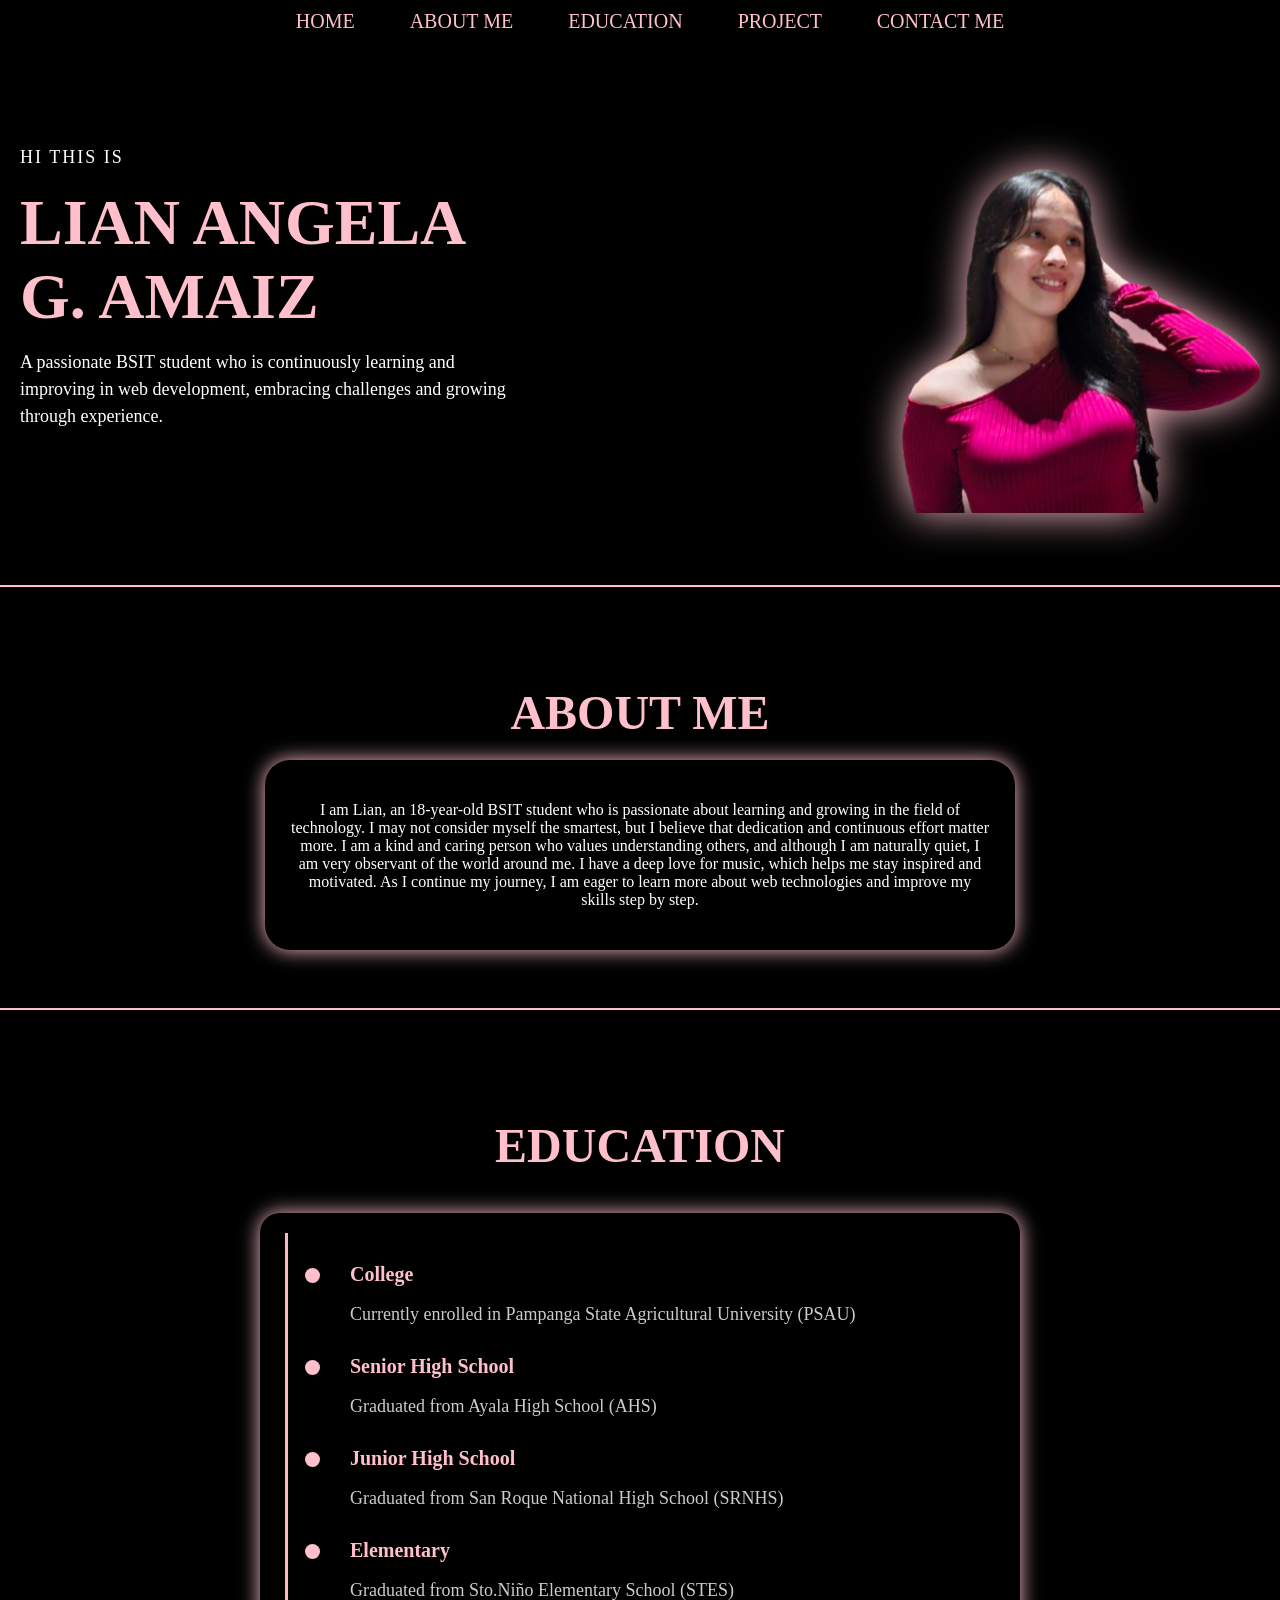
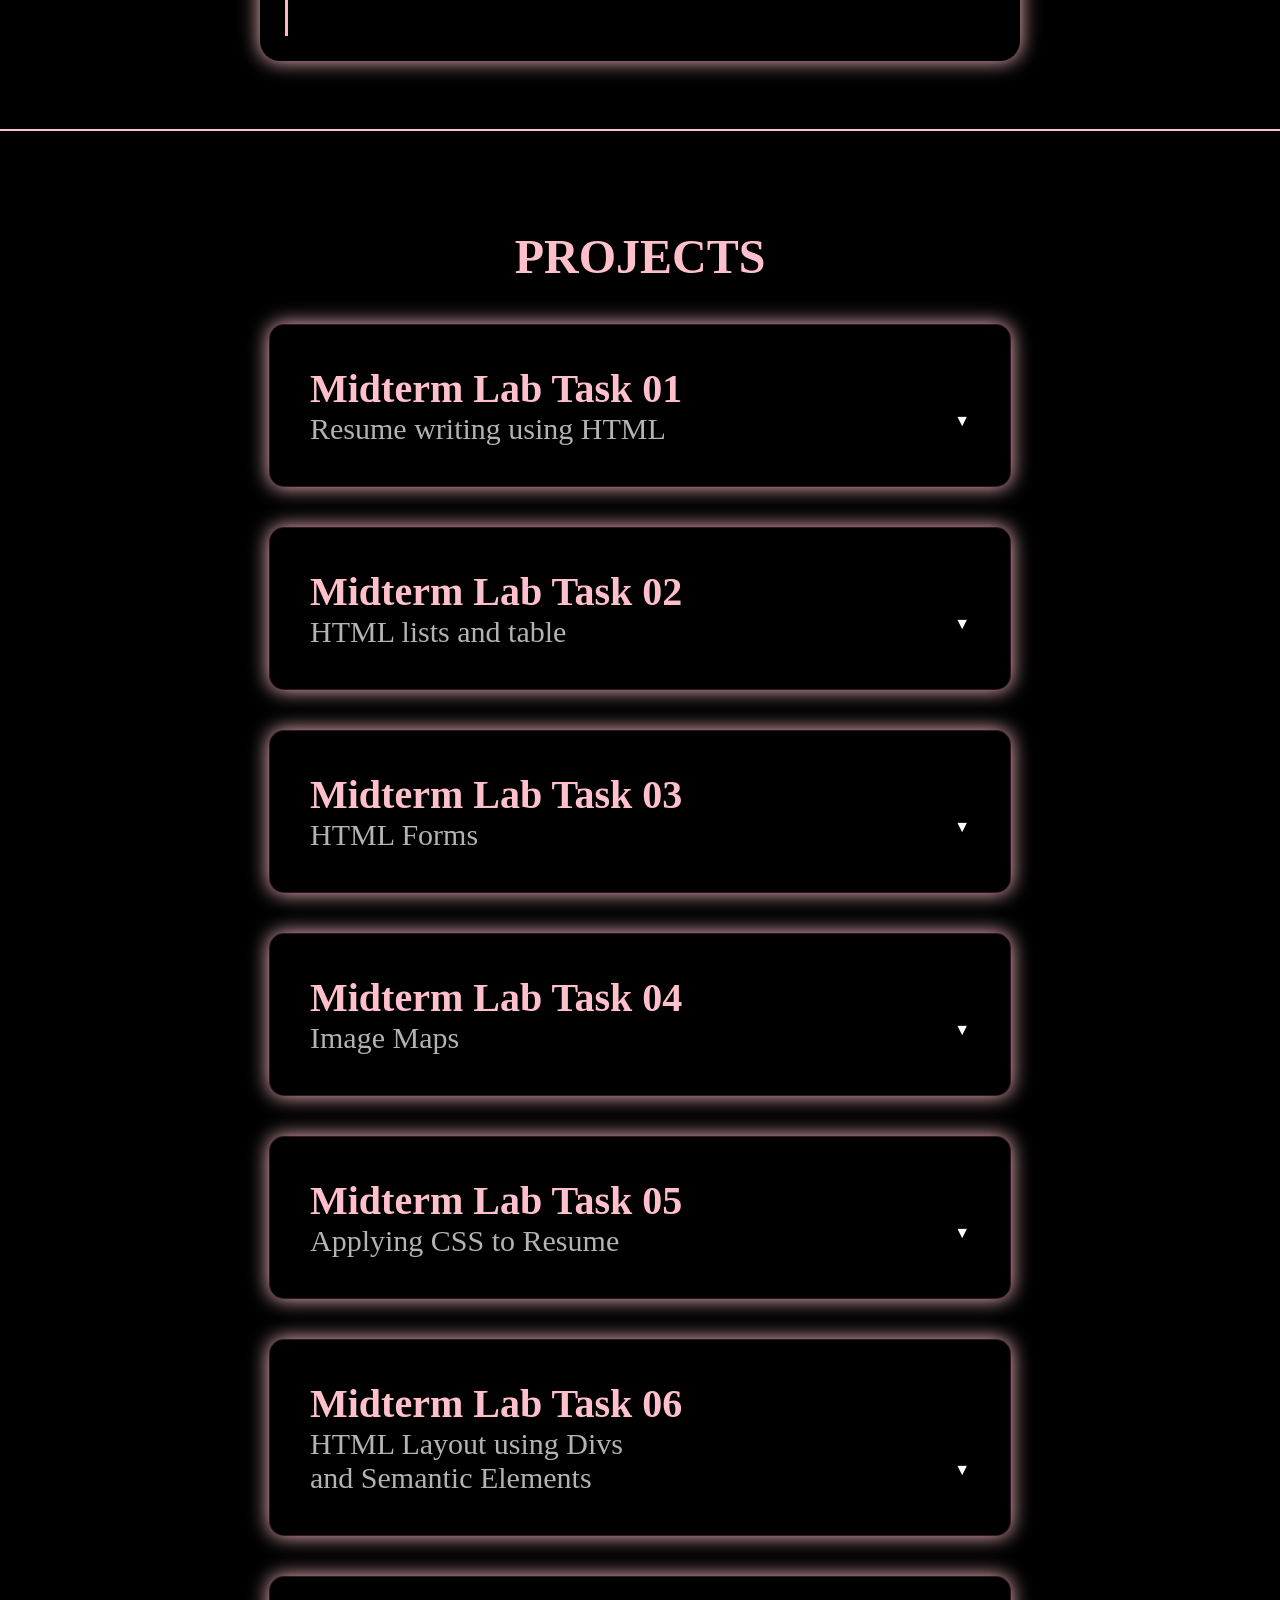
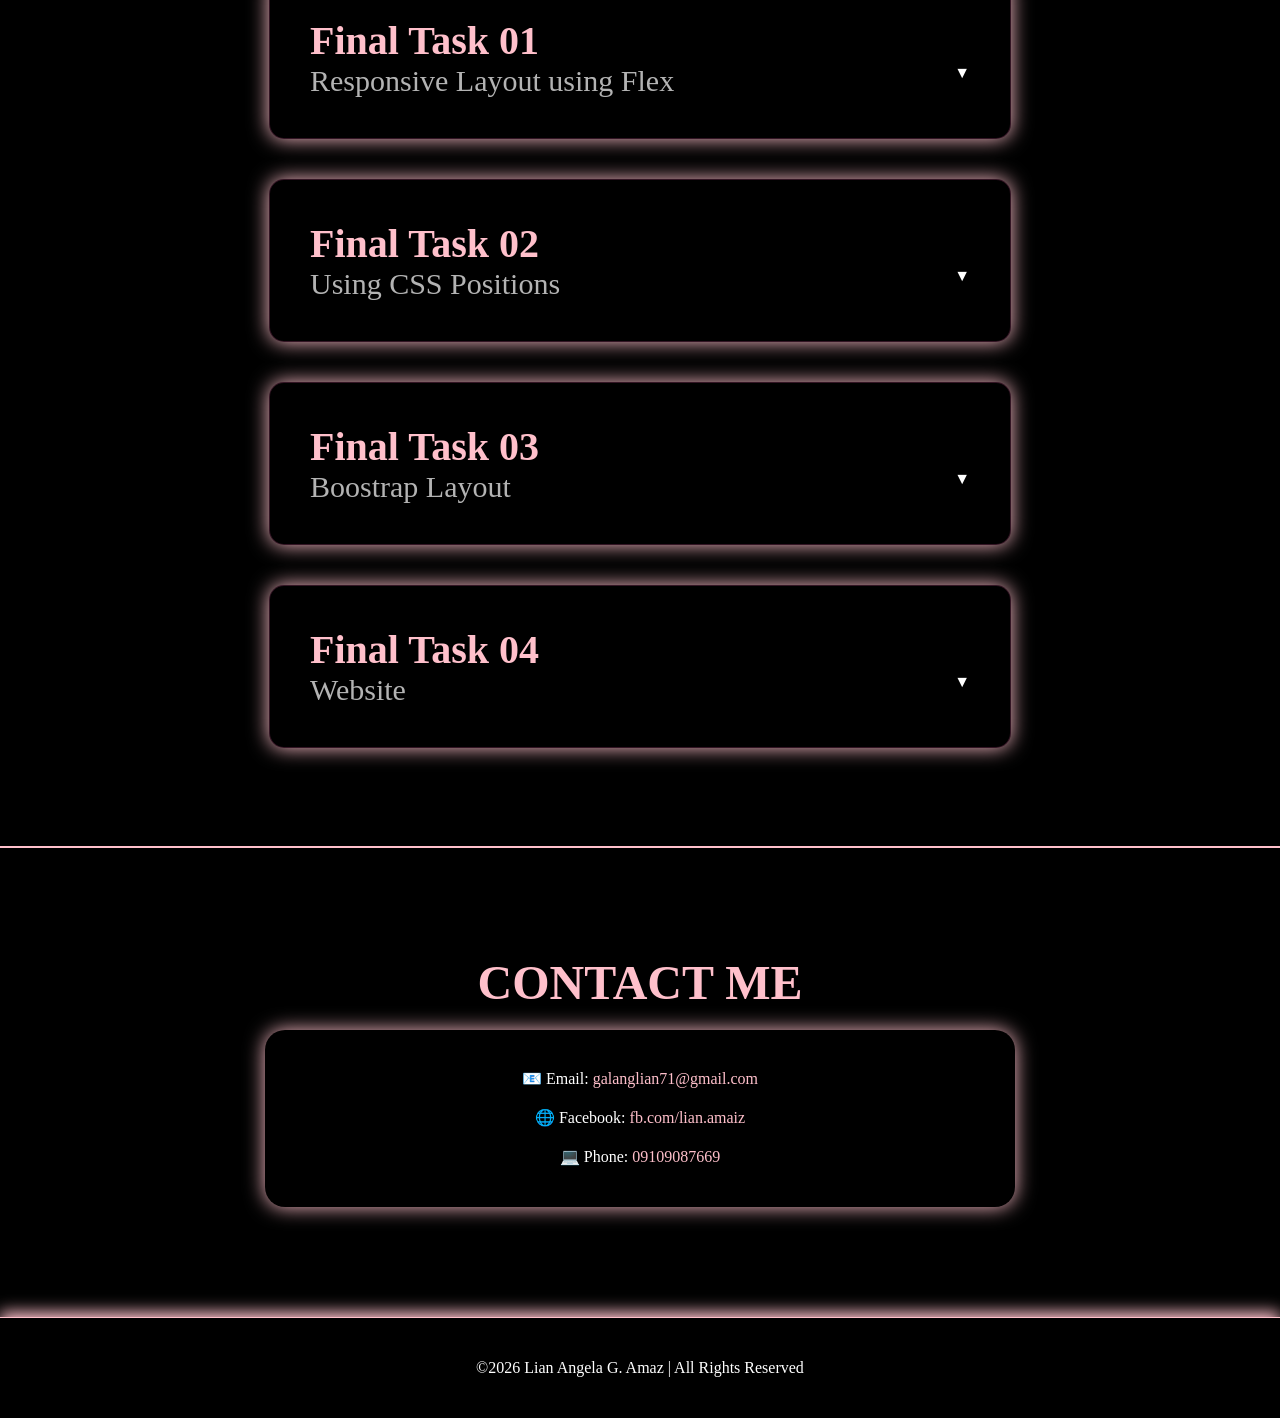
<file: index.html>
<!DOCTYPE html>

<html>
<head>
  <meta http-equiv="CONTENT-TYPE" content="text/html; charset=UTF-8">
  <title>PORTFOLIO NI LIAN</title>
  
  <style>
 body{
  background-color: black;
  font-family: Times New Roman;
  margin:0;
}

nav {
  position: fixed;
  width: 100%;
  top: 0;
  padding: 10px;
  text-align: center;
  font-size: 20px;
  background: black;
  z-index: 1000;
}

nav a {
  color: pink;
  margin: 25px;
  text-decoration: none;
}

nav a:hover{
  background-color: purple;
}

.container{
  display: flex;
  flex-direction: row;
  justify-content: space-between;
  align-items: center;
  padding:60px 20px;
}

.text{
  flex:1;
  max-width: 500px;
}

.image{
  flex: 1;
  max-width: 400px;
}

.intro{
  font-size: 18px;
  letter-spacing: 2px;
  color: white;
}

.name{
  font-size: clamp(35px, 5vw, 70px);
  font-weight: bold;
  margin: 10px 0;
  max-width: 500px;
  color: pink;
}

.description{
  font-size: 18px;
  color: white;
  max-width: 500px;
  margin-top: 15px;
  line-height: 1.5;
}

.image img{
  width: 100%;
  height:auto;
  object-fit: contain;
  border-radius: 20px;
  filter: drop-shadow(0 0 20px pink);
}


.about{
  text-align: center;
  padding: 50px 20px;
}

.about h2{
  font-size: 3rem;
  margin-bottom: 20px;
  color: pink;
}

.about-box{
  max-width: 700px;
  margin: auto;
  background: black;
  font-size: 16px;
  padding: 25px;
  color: white;
  border-radius: 25px;
  backdrop-filter: blur(10px);
  box-shadow: 0 0 20px pink;
}

.education {
  text-align: center;
  padding: 60px 25px;
  font-size: 16px;
}

.education h2 {
  font-size: 3rem;
  color: pink;
  margin-bottom: 40px;
}

.timeline {
  max-width: 700px;
  margin: 0 auto;
  padding: 30px;
  border-radius: 20px;
  background: black;
  backdrop-filter: blur(10px);
  position: relative;
  box-shadow: 0 0 20px pink;
}

.timeline::before {
  content: "";
  position: absolute;
  left: 25px;
  top: 20px;
  width: 3px;
  height: 90%;
  background: lightpink;
}

.timeline-item {
  position: relative;
  padding-left: 60px;
  margin-bottom: 30px;
  text-align: left;
}

.timeline-item::before {
  content: "";
  position: absolute;
  left: 15px;
  top: 5px;
  width: 15px;
  height: 15px;
  background: pink;
  border-radius: 50%;
}

.timeline-item h3 {
  color: pink;
  margin-bottom: 5px;
  font-size: 20px; 
}

.timeline-item p {
  color: white;
  font-size: 18px;
  opacity: 0.8;
}

.projects {
  padding: 50px 20px;
  text-align: center;
}

.projects h2 {
  color: pink;
  margin-bottom: 20px;
  font-size: 3rem;
}

.project {
  max-width: 700px;
  margin: 40px auto;
  border-radius: 15px;
  padding: 20px;
  background: black;
  overflow: hidden;
  border: 1px solid rgba(255, 105, 180, 0.2);
  backdrop-filter: blur(10px);
  box-shadow: 0 0 20px pink;
}

.project input {
  display: none;
}

.project-header {
  display: block;
  padding: 20px;
  cursor: pointer;
  text-align: left;
}

.project-header h3 {
  color: pink;
  margin: 0;
  font-size: 40px;
}

.project-header span {
  font-size: 30px;
  opacity: 0.7;
  color: white;
}

.project-header::after {
  content: "▼";
  float: right;
  transition: 0.3s;
  color: white;
}

.project-content {
  max-height: 0;
  overflow: hidden;
  transition: 0.4s ease;
  padding: 0 30px;
  color: white;
  font-size: 16px;
}

.project input:checked ~ .project-content {
  max-height: 400px;
  padding: 20px;
}

.project input:checked + .project-header::after {
  transform: rotate(180deg);
}

.buttons {
  margin-top: 10px;
  display: flex;
  flex-wrap: wrap;
  gap: 10px;
  justify-content: center;
}

.buttons a {
  padding: 8px 15px;
  border-radius: 20px;
  background: rgba(255, 77, 136, 0.2);
  text-decoration: none;
  color: white;
  font-size: 16px;
  transition: 0.3s;
}

.buttons a:hover {
  background: #ff4d88;
}
 

 .code-imge {
  display: none;
}

#showCode:target {
  display: block;
  margin-top: 10px;
}

.code-imge img {
  width: 100%;
  border-radius: 10px;
}

.contact {
  text-align: center;
  padding: 60px 20px;
}

.contact h2 {
  font-size: 3rem;
  color: pink;
  margin-bottom: 20px;
}

.contact-box {
  max-width: 700px;
  margin: auto;
  padding: 25px;
  border-radius: 20px;
  background: black;
  color: white;
  line-height: 1.8;
  box-shadow: 0 0 20px pink;
}

.contact-box p {
  margin: 10px 0;
  font-size: 16px;
}

.contact-box a {
  color: pink;
  text-decoration: none;
}

.contact-box a:hover {
  text-decoration: underline;
}

footer {
  text-align: center;
  padding: 25px 15px;
  background: black;
  color: white;
  margin-top: 50px;
  border-top: 1px solid pink;
  box-shadow: 0 -5px 15px pink;
}

@media (max-width: 768px) {
  .container {
    flex-direction: column;
    text-align: center;
    align-items: center;
    padding-top: 100px;
  }

  .image {
    max-width: 250px;
    margin: 20px auto;
  }

  .text {
    max-width: 100%;
  }
}
 
  </style>

</head>

<body>
  <nav>
     <a href="#home"> HOME </a>
     <a href="#about"> ABOUT ME </a>
     <a href="#educ"> EDUCATION </a>
     <a href="#proj"> PROJECT </a>
     <a href="#contact"> CONTACT ME</a>
  </nav>
  
 <section id="home">
 <div class="container">
  <div class="text">
 <p class="intro"> HI THIS IS </p>
 <h1 class="name"> LIAN ANGELA G. AMAIZ</h1>
 <p class="description"> A passionate BSIT student who is continuously learning and improving in web development, embracing challenges and growing through experience.</p>
 </div>

 <div class="image">
  <img src="pictureko.png" alt=" profile">
 </div>
</section>
 
 <hr color="pink">
 
 <section id="about" class="about"> 
 <h2> ABOUT ME </h2>
  <div class="about-box">
 <p> I am Lian, an 18-year-old BSIT student who is passionate about learning and growing in the field of technology. I may not consider myself the smartest, but I believe that dedication and continuous effort matter more. I am a kind and caring person who values understanding others, and although I am naturally quiet, I am very observant of the world around me. I have a deep love for music, which helps me stay inspired and motivated. As I continue my journey, I am eager to learn more about web technologies and improve my skills step by step.</p>
  </div>
 </section>
 
 <hr color="pink">
 
<section id="educ" class="education">
  <h2>EDUCATION</h2>
  <div class="timeline">
    <div class="timeline-item">
      <h3>College</h3>
      <p>Currently enrolled in Pampanga State Agricultural University (PSAU)</p>
    </div>

    <div class="timeline-item">
      <h3>Senior High School</h3>
      <p>Graduated from Ayala High School (AHS)</p>
    </div>

    <div class="timeline-item">
      <h3>Junior High School</h3>
      <p>Graduated from San Roque National High School (SRNHS)</p>
    </div>
   
   <div class="timeline-item">
    <h3> Elementary</h3>
    <p> Graduated from Sto.Niño Elementary School (STES)</p> 
   </div>
  </div>
</section>
 
 
 <hr color="pink">
 
 
 <section id="proj" class="projects">
  <h2>PROJECTS</h2>

  <!-- PROJECT 1 -->
  <div class="project">
    <input type="radio" name="project" id="p1">
    <label for="p1" class="project-header">
      <h3>Midterm Lab Task 01</h3>
      <span>Resume writing using HTML</span>
    </label>
    <div class="project-content">
      <p>This project is about creating a personal resume using basic HTML structure. It includes headings, paragraphs, lists, and proper formatting to present personal information clearly.</p>
      <div class="buttons">
        <a href="RESUME-SIMPLE.html" target="_blank">View Output</a>
       <a href="picresume.webp"> View Code </a>
        <a href="https://github.com/amaizlian13/Myportfolio/blob/main/RESUME-SIMPLE.html" target="_blank">Source Code</a>
   </div>
    </div>
  </div>

  <!-- PROJECT 2 -->
  <div class="project">
    <input type="radio" name="project" id="p2">
    <label for="p2" class="project-header">
      <h3>Midterm Lab Task 02</h3>
      <span>HTML lists and table</span>
    </label>
    <div class="project-content">
      <p>This project demonstrates the use of HTML lists and tables. It includes ordered and unordered lists, as well as tables to organize and present data properly.</p>
      <div class="buttons">
        <a href="ORDERED-UNORDERED-LIST.html" target="_blank">View Output</a>
       <a href="piclist.webp"> View Code</a>
        <a href="https://github.com/amaizlian13/Myportfolio/blob/main/ORDERED-UNORDERED-LIST.html" target="_blank"> Source Code</a>
      </div>
    </div>
  </div>

  <!-- PROJECT 3 -->
  <div class="project">
    <input type="radio" name="project" id="p3">
    <label for="p3" class="project-header">
      <h3>Midterm Lab Task 03</h3>
      <span>HTML Forms</span>
    </label>
    <div class="project-content">
      <p><p>This project focuses on creating forms using HTML. It includes input fields such as text boxes, radio buttons, checkboxes, and submit buttons to collect user information.</p>
      <div class="buttons">
        <a href="HOW-CAN-WE-HELP.html" target="_blank">View Output</a>
       <a href="picproposal.webp">View Code</a>
        <a href="https://github.com/amaizlian13/Myportfolio/blob/main/HOW-CAN-WE-HELP.html" target="_blank"> Source Code</a>
      </div>
    </div>
  </div>

  <!-- PROJECT 4 -->
  <div class="project">
    <input type="radio" name="project" id="p4">
    <label for="p4" class="project-header">
      <h3>Midterm Lab Task 04</h3>
      <span>Image Maps</span>
    </label>
    <div class="project-content">
      <p><p>This project demonstrates the use of image maps in HTML, allowing clickable areas within an image to navigate to different links.</p>
      <div class="buttons">
        <a href="IMAGE-MAP.html"target="_blank">View Output</a>
       <a href="picmap.webp"> View Code</a>
        <a href="https://github.com/amaizlian13/Myportfolio/blob/main/IMAGE-MAP%20(1).html" target="_blank"> Source Code</a>
      </div>
    </div>
  </div>

  <!-- PROJECT 5 -->
  <div class="project">
    <input type="radio" name="project" id="p5">
    <label for="p5" class="project-header">
      <h3>Midterm Lab Task 05</h3>
      <span>Applying CSS to Resume</span>
    </label>
    <div class="project-content">
      <p><p>This project enhances a basic HTML resume by applying CSS for styling, improving layout, colors, and overall design.</p>
      <div class="buttons">
        <a href="RESUME-CSS.html" target="_blank">View Output</a>
       <a href="picdesign.webp"> View Code</a>
        <a href="https://github.com/amaizlian13/Myportfolio/blob/main/RESUME-CSS.html" target="_blank">Source Code</a>
      </div>
    </div>
  </div>

  <!-- PROJECT 6 -->
  <div class="project">
    <input type="radio" name="project" id="p6">
    <label for="p6" class="project-header">
      <h3>Midterm Lab Task 06</h3>
      <span>HTML Layout using Divs <br> and Semantic Elements</span>
    </label>
    <div class="project-content">
      <p><p>This project focuses on creating structured layouts using divs and semantic HTML elements to organize webpage content.</p>
      <div class="buttons">
        <a href="semantic.html"target="_blank">View Output</a>
       <a href="picsemantic.webp"> View Code</a>
        <a href="https://github.com/amaizlian13/Myportfolio/blob/main/semantic.html" target="_blank">Source Code</a>
      </div>
    </div>
  </div>

  <!-- PROJECT 7 -->
  <div class="project">
    <input type="radio" name="project" id="p7">
    <label for="p7" class="project-header">
      <h3>Final Task 01</h3>
      <span>Responsive Layout using Flex</span>
    </label>
    <div class="project-content">
      <p><p>This project uses CSS Flexbox to create a responsive and flexible webpage layout that adapts to different screen sizes.</p>
      <div class="buttons">
        <a href="flextask.html" target="_blank">View Output</a>
       <a href="picflex.webp"> View Code</a>
        <a href="https://github.com/amaizlian13/Myportfolio/blob/main/flextask.html" target="_blank">Source Code</a>
      </div>
    </div>
  </div>
   
   <!-- Project 8-->
    <div class="project">
    <input type="radio" name="project" id="p8">
    <label for="p8" class="project-header">
      <h3>Final Task 02</h3>
      <span>Using CSS Positions</span>
    </label>
    <div class="project-content">
      <p>The project displays a web webpage layout project focusing on CSS positioning properties.</p>
      <div class="buttons">
        <a href="FINALTASK2.html" target="_blank">View Output</a>
       <a href="position.webp"> View Code</a>
        <a href="https://github.com/amaizlian13/Myportfolio/blob/main/FINALTASK2.html" target="_blank">Source Code</a>
      </div>
    </div>
  </div>
   
     <!--Prooject 9-->
      <div class="project">
    <input type="radio" name="project" id="p9">
    <label for="p9" class="project-header">
      <h3>Final Task 03</h3>
      <span>Boostrap Layout</span>
    </label>
    <div class="project-content">
      <p><p>This project shows responsive web design using Bootstrap grid system..</p>
      <div class="buttons">
        <a href="FINAL3.html" target="_blank">View Output</a>
       <a href="boostrap.webp"> View Code</a>
        <a href="https://github.com/amaizlian13/Myportfolio/blob/main/FINAL3.html" target="_blank">Source Code</a>
      </div>
    </div>
  </div>

   <!--Project 10-->
   
   <div class="project">
    <input type="radio" name="project" id="p10">
    <label for="p10" class="project-header">
      <h3>Final Task 04</h3>
      <span>Website</span>
    </label>
    <div class="project-content">
      <p><p>This project shows our Website named RRLC SUPERMARKET.</p>
      <div class="buttons">
        <a href= "https://mirxsa.github.io/RRLC-website/" target="_blank">View Output</a>
        <a href="https://github.com/Mirxsa/RRLC-website.git" target="_blank">Source Code</a>
      </div>
    </div>
   </div>
     
  </section>
   
   <hr color="pink">
   <section id="contact" class="contact" id="contact">
  <h2>CONTACT ME</h2>
  <div class="contact-box">
  <p>📧 Email: <a href="galanglian71@gmail.com">galanglian71@gmail.com</a></p>
<p>🌐 Facebook: 
  <a href="https://facebook.com/lian.amaiz" target="_blank">
    fb.com/lian.amaiz
  </a>
<p>💻 Phone:
  <a href="09109087669" target="_blank">
    09109087669
  </a>
</p>
</div>
  </section>
    
    <footer>
     <p>©2026 Lian Angela G. Amaz | All Rights Reserved</p>

    </footer>
 
  
</body>
</html>
</file>
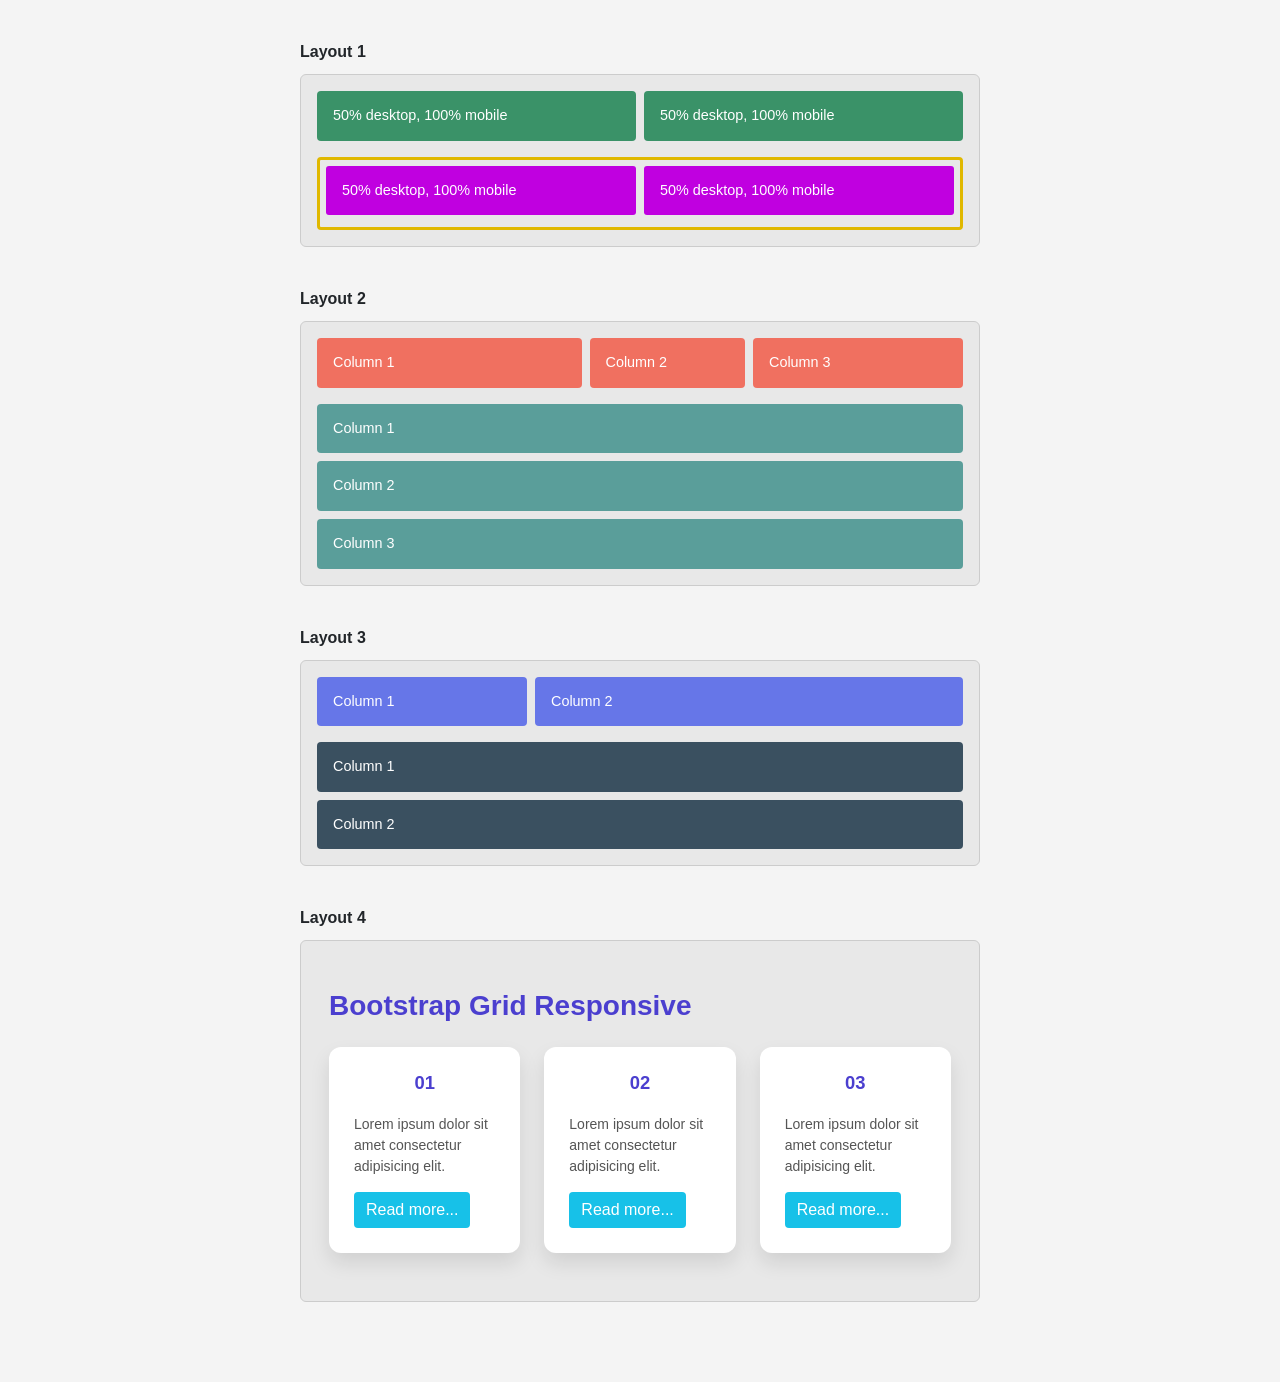
<file: FINAL3.html>
<!DOCTYPE html>
<html lang="en">
<head>
  <meta charset="UTF-8">
  <meta name="viewport" content="width=device-width, initial-scale=1.0">
  <title>Bootstrap Layout 1-4</title>

  <link href="https://cdn.jsdelivr.net/npm/bootstrap@5.3.3/dist/css/bootstrap.min.css" rel="stylesheet">

  <link rel="stylesheet" href="layout4.css">

  <style>
    body {
      background: #f4f4f4;
      font-family: 'Segoe UI', sans-serif;
      padding: 40px 20px;
    }

    h1, h2 {
      text-align: center;
      font-weight: 700;
    }
  
    h2 { font-size: 1.15rem; margin-bottom: 20px; }

    .lbl {
      font-weight: 700;
      margin-bottom: 10px;
    }

    .box {
      background: #e8e8e8;
      border: 1px solid #ccc;
      border-radius: 6px;
      padding: 16px;
      margin-bottom: 40px;
    }

    .g1 { background:#3a9268; color:#fff; padding:14px 16px; border-radius:4px; font-size:0.9rem; }
    .pwrap { border:3px solid #e0b800; border-radius:4px; padding:6px; }
    .p1 { background:#c000e0; color:#fff; padding:14px 16px; border-radius:3px; font-size:0.9rem; margin-bottom:6px; }

    .s1 { background:#f07060; color:#fff; padding:14px 16px; border-radius:4px; font-size:0.9rem; }
    .t1 { background:#5a9e9a; color:#fff; padding:14px 16px; border-radius:4px; font-size:0.9rem; }

    .b1 { background:#6676e8; color:#fff; padding:14px 16px; border-radius:4px; font-size:0.9rem; }
    .b2 { background:#3a5060; color:#fff; padding:14px 16px; border-radius:4px; font-size:0.9rem; }

    .wrap {
      max-width: 680px;
      margin: 0 auto;
    }
  </style>
</head>

<body>

<div class="wrap">

  <div class="lbl">Layout 1</div>
  <div class="box">
    <div class="row g-2 mb-3">
      <div class="col-12 col-md-6"><div class="g1">50% desktop, 100% mobile</div></div>
      <div class="col-12 col-md-6"><div class="g1">50% desktop, 100% mobile</div></div>
    </div>

    <div class="pwrap">
      <div class="row g-2">
        <div class="col-12 col-md-6"><div class="p1">50% desktop, 100% mobile</div></div>
        <div class="col-12 col-md-6"><div class="p1">50% desktop, 100% mobile</div></div>
      </div>
    </div>
  </div>

  <div class="lbl">Layout 2</div>
  <div class="box">
    <div class="row g-2 mb-3">
      <div class="col-12 col-md-5"><div class="s1">Column 1</div></div>
      <div class="col-12 col-md-3"><div class="s1">Column 2</div></div>
      <div class="col-12 col-md-4"><div class="s1">Column 3</div></div>
    </div>

    <div class="row g-2">
      <div class="col-12"><div class="t1">Column 1</div></div>
      <div class="col-12"><div class="t1">Column 2</div></div>
      <div class="col-12"><div class="t1">Column 3</div></div>
    </div>
  </div>

  <div class="lbl">Layout 3</div>
  <div class="box">
    <div class="row g-2 mb-3">
      <div class="col-12 col-md-4"><div class="b1">Column 1</div></div>
      <div class="col-12 col-md-8"><div class="b1">Column 2</div></div>
    </div>

    <div class="row g-2">
      <div class="col-12"><div class="b2">Column 1</div></div>
      <div class="col-12"><div class="b2">Column 2</div></div>
    </div>
  </div>

  <div class="lbl">Layout 4</div>
  <div class="box main-section py-5">
    <div class="container">
      <h3 class="title mb-4">Bootstrap Grid Responsive</h3>

      <div class="row g-4">

        <div class="col-12 col-md-6 col-lg-4">
          <div class="cardx">
            <h2>01</h2>
            <p>Lorem ipsum dolor sit amet consectetur adipisicing elit.</p>
            <a href="#" class="btnx btn-sm">Read more...</a>
          </div>
        </div>

        <div class="col-12 col-md-6 col-lg-4">
          <div class="cardx">
            <h2>02</h2>
            <p>Lorem ipsum dolor sit amet consectetur adipisicing elit.</p>
            <a href="#" class="btnx btn-sm">Read more...</a>
          </div>
        </div>

        <div class="col-12 col-md-6 col-lg-4">
          <div class="cardx">
            <h2>03</h2>
            <p>Lorem ipsum dolor sit amet consectetur adipisicing elit.</p>
            <a href="#" class="btnx btn-sm">Read more...</a>
          </div>
        </div>

      </div>
    </div>
  </div>

</div>

</body>
</html>
</file>
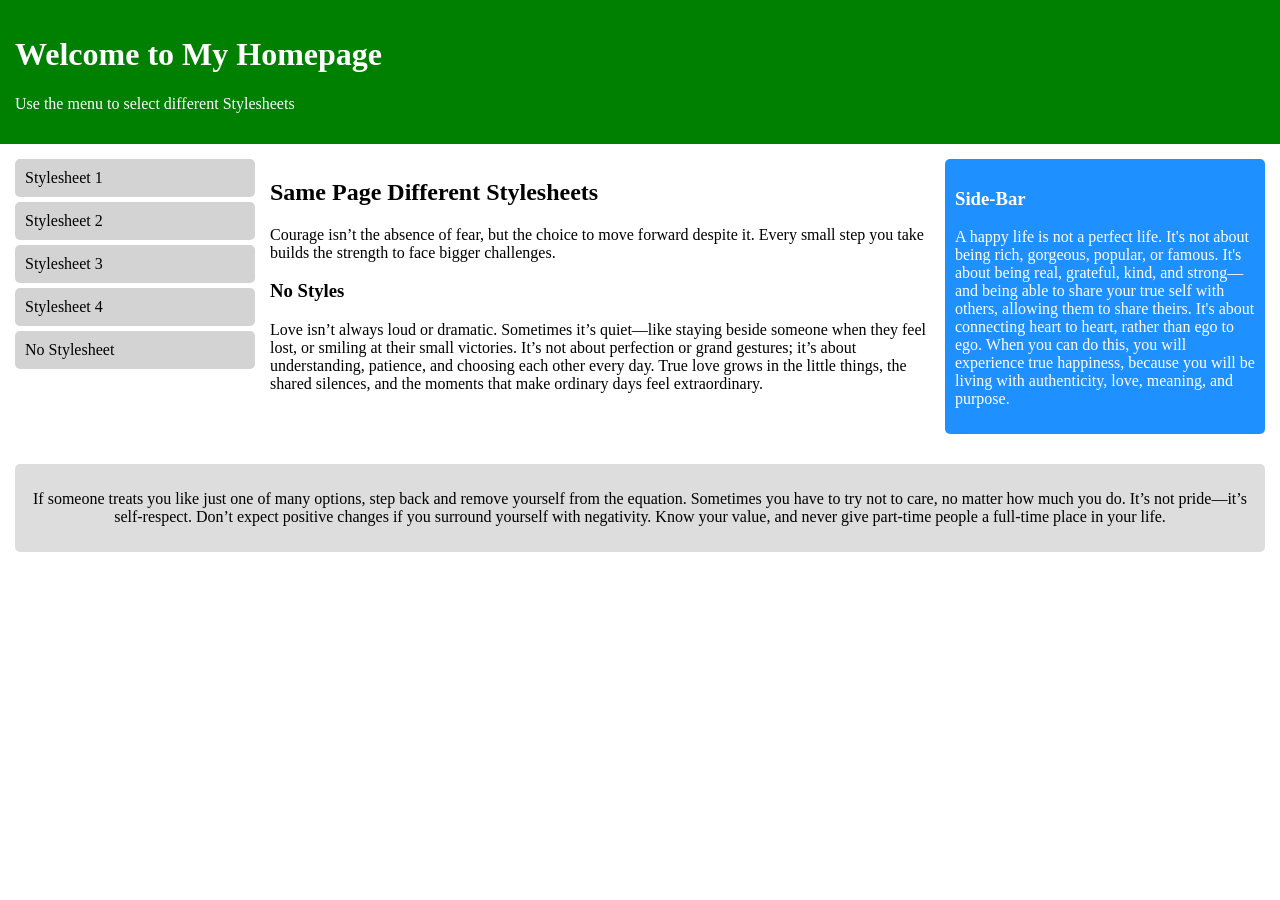
<file: flextask.html>
<!DOCTYPE html>
<html>
<head>
  <meta charset="UTF-8">
  <title>Responsive Flexbox</title>
  
  <style>
  
  body {
  margin: 0;
  font-family: Times New Roman;
  background: white;
}

.header {
  background: green;
  color: white;
  padding: 15px;
}

.container {
  display: flex;
  gap: 15px;
  padding: 15px;
}

.menu {
  width: 20%;
}

.menu-item {
  background: lightgray;
  padding: 10px;
  margin-bottom: 5px;
  border-radius: 5px;
}

.menu a{
  display: block;
  text-decoration: none;
  color: black;
}

.menu a:hover, .menu a:focus, .menu a:active{
  background: seagreen;
  color: white
}

.content {
  width: 55%;
}

.sidebar {
  width: 25%;
  background: dodgerblue;
  color: white;
  padding: 10px;
  border-radius: 5px;
}

.footer {
  margin: 15px;
  padding: 10px;
  background: #ddd;
  border-radius: 5px;
  text-align: center;
}

@media (max-width: 768px) {
  .container {
    flex-wrap: wrap;
  }

  .menu { width: 30%; }
  .content { width: 65%; }
  .sidebar { width: 100%; }
}

@media (max-width: 480px) {
  .container {
    flex-direction: column;
  }

  .menu,
  .content,
  .sidebar {
    width: 100%;
  }
}
  </style>
  
</head>
<body>

  <div class="header">
    <h1>Welcome to My Homepage</h1>
    <p>Use the menu to select different Stylesheets</p>
  </div>

  <div class="container">
    <div class="menu">
      <a href="#" class="menu-item active">Stylesheet 1 </a>
      <a href="#"  class="menu-item">Stylesheet 2 </a>
      <a href="#"  class="menu-item">Stylesheet 3 </a>
      <a href="#" class="menu-item">Stylesheet 4 </a>
      <a href="#"  class="menu-item">No Stylesheet</a>
    </div>

    <div class="content">
      <h2>Same Page Different Stylesheets</h2>
      <p> Courage isn’t the absence of fear, but the choice to move forward despite it. Every small step you take builds the strength to face bigger challenges.</p>
        
      <h3>No Styles</h3>
      <p>Love isn’t always loud or dramatic. Sometimes it’s quiet—like staying beside someone when they feel lost, or smiling at their small victories. It’s not about perfection or grand gestures; it’s about understanding, patience, and choosing each other every day. True love grows in the little things, the shared silences, and the moments that make ordinary days feel extraordinary.
      </div>

    <div class="sidebar">
      <h3>Side-Bar</h3>
      <p>A happy life is not a perfect life. It's not about being rich, gorgeous, popular, or famous. It's about being real, grateful, kind, and strong—and being able to share your true self with others, allowing them to share theirs. It's about connecting heart to heart, rather than ego to ego. When you can do this, you will experience true happiness, because you will be living with authenticity, love, meaning, and purpose.
      </div>

  </div>

  <div class="footer">
    <p>If someone treats you like just one of many options, step back and remove yourself from the equation. Sometimes you have to try not to care, no matter how much you do. It’s not pride—it’s self-respect. Don’t expect positive changes if you surround yourself with negativity. Know your value, and never give part-time people a full-time place in your life.
    </div>

</body>
</html>
</file>
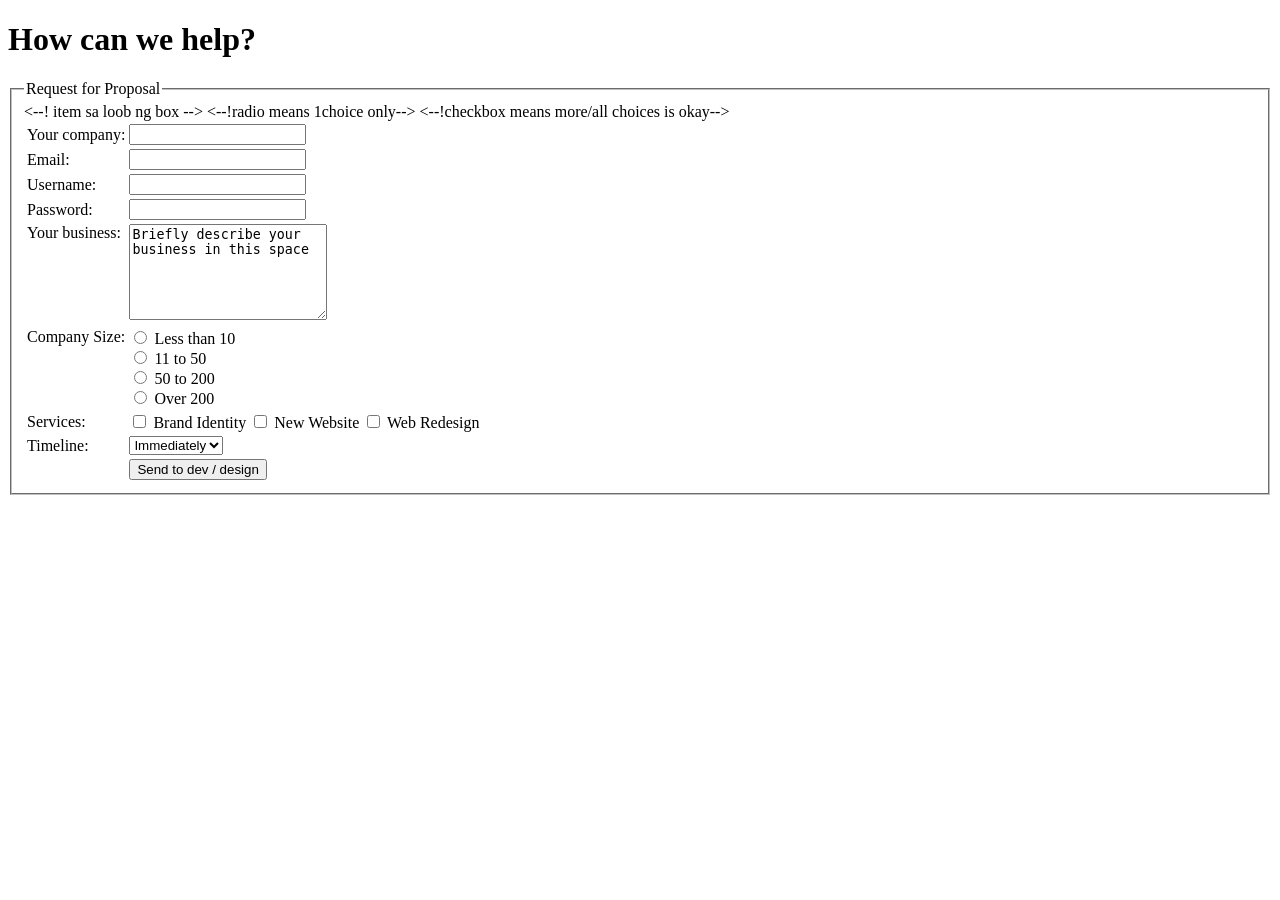
<file: HOW-CAN-WE-HELP.html>
<!DOCTYPE html>
<html lang="en">
<head>
    <meta charset="UTF-8">
    <title>HTML Forms - Request for Proposal</title>
</head>
<body>

    <h1>How can we help?</h1>

    <form action="" method="post">
        <fieldset> <--! item sa loob ng box -->
            <legend>Request for Proposal</legend>

            <table border="0">
                <tr>
                    <td>Your company:</td>
                    <td><input type="text" name="company" size="20"></td>
                </tr>

                <tr>
                    <td>Email:</td>
                    <td><input type="email" name="email" size="20"></td>
                </tr>
              
                <tr>
                    <td>Username:</td>
                    <td><input type="text" name="username" size="20"></td>
                </tr>

                <tr>
                    <td>Password:</td>
                    <td><input type="password" name="password" size="20"></td>
                </tr>

                <tr>
                    <td valign="top">Your business:</td>
                    <td>
                        <textarea name="business" rows="6" cols="22">
Briefly describe your business in this space
                        </textarea>
                    </td>
                </tr>

                <tr>
                    <td valign="top"> Company Size:</td> <--!radio means 1choice only-->
                    <td>
                        <input type="radio" name="size"> Less than 10 <br>
                        <input type="radio" name="size"> 11 to 50 <br>
                        <input type="radio" name="size"> 50 to 200 <br>
                        <input type="radio" name="size"> Over 200 <br>
                    </td>
                </tr>

                <tr>
                    <td>Services:</td> <--!checkbox means more/all choices is okay-->
                    <td>
                        <input type="checkbox" name="service"> Brand Identity
                        <input type="checkbox" name="service"> New Website
                        <input type="checkbox" name="service"> Web Redesign
                    </td>
                </tr>

                <tr>
                    <td>Timeline:</td>
                    <td>
                        <select name="timeline">
                            <option>Immediately</option> 
                            <option>1-2 weeks</option>
                            <option>3-6 weeks</option>
                            <option>7-2 months</option>
                        </select>
                    </td>
                </tr>

                <tr>
                    <td></td>
                    <td>
                        <input type="submit" value="Send to dev / design">
                    </td>
                </tr>
            </table>

        </fieldset>
    </form>

</body>
</html>
</file>
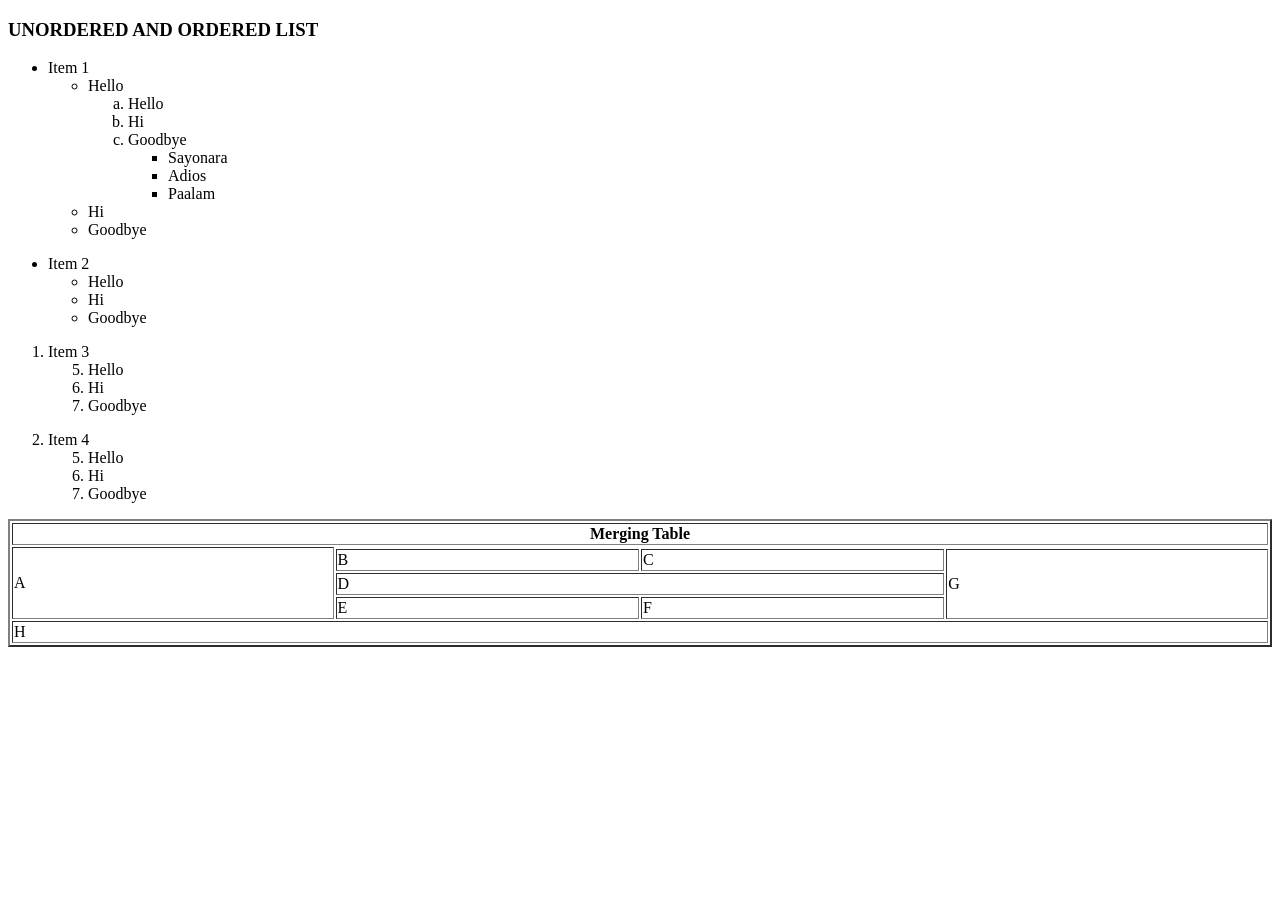
<file: ORDERED-UNORDERED-LIST.html>
<!DOCTYPE html>

<html>
<head>
  <title>Exer2List</title>
</head>
<body>
  <h3>UNORDERED AND ORDERED LIST</h3>
  
  <ul> 
    <li> Item 1 </li>
       <ul>
       <li> Hello </li>
         <ol type="a">
           <li> Hello </li>
           <li> Hi </li>
           <li> Goodbye </li>
                <ul type="square">
                  <li> Sayonara </li>
                  <li> Adios </li>
                  <li> Paalam </li>   
                </ul>
         </ol>
         <li> Hi </li>
         <li> Goodbye </li>
       </ul>
  </ul>
    
    <ul>
      <li> Item 2</li>
      <ul>
        <li> Hello </li>
        <li> Hi </li>
        <li> Goodbye </li>
      </ul>
    </ul>
  
  <ol>
    <li> Item 3</li>
    <ol start="5">
      <li> Hello </li>
      <li> Hi </li>
      <li> Goodbye </li> 
    </ol>
  </ol>
    
  <ol start="2"> 
    <li> Item 4 </li>
    <ol start="5">
      <li> Hello </li>
      <li> Hi </li>
      <li> Goodbye </li>
    </ol> 
  </ol>
  
  <table border="2" width="100%">
    <th colspan="4"> Merging Table </th>
    <tr> 
      <td rowspan="4"> A </td>
    </tr>  
    <tr>
      <td> B </td>
      <td> C </td>
      <td rowspan="3">G</td>
    </tr>
  <tr> <td colspan="2"> D </td> </tr> 
  
  <tr> 
      <td> E </td>
      <td> F </td>
    </tr>
      <tr>
        <td colspan="4">H </td>     
      </tr>
    
    
    
  </table>
  
  
  
</body>
</html>
</file>
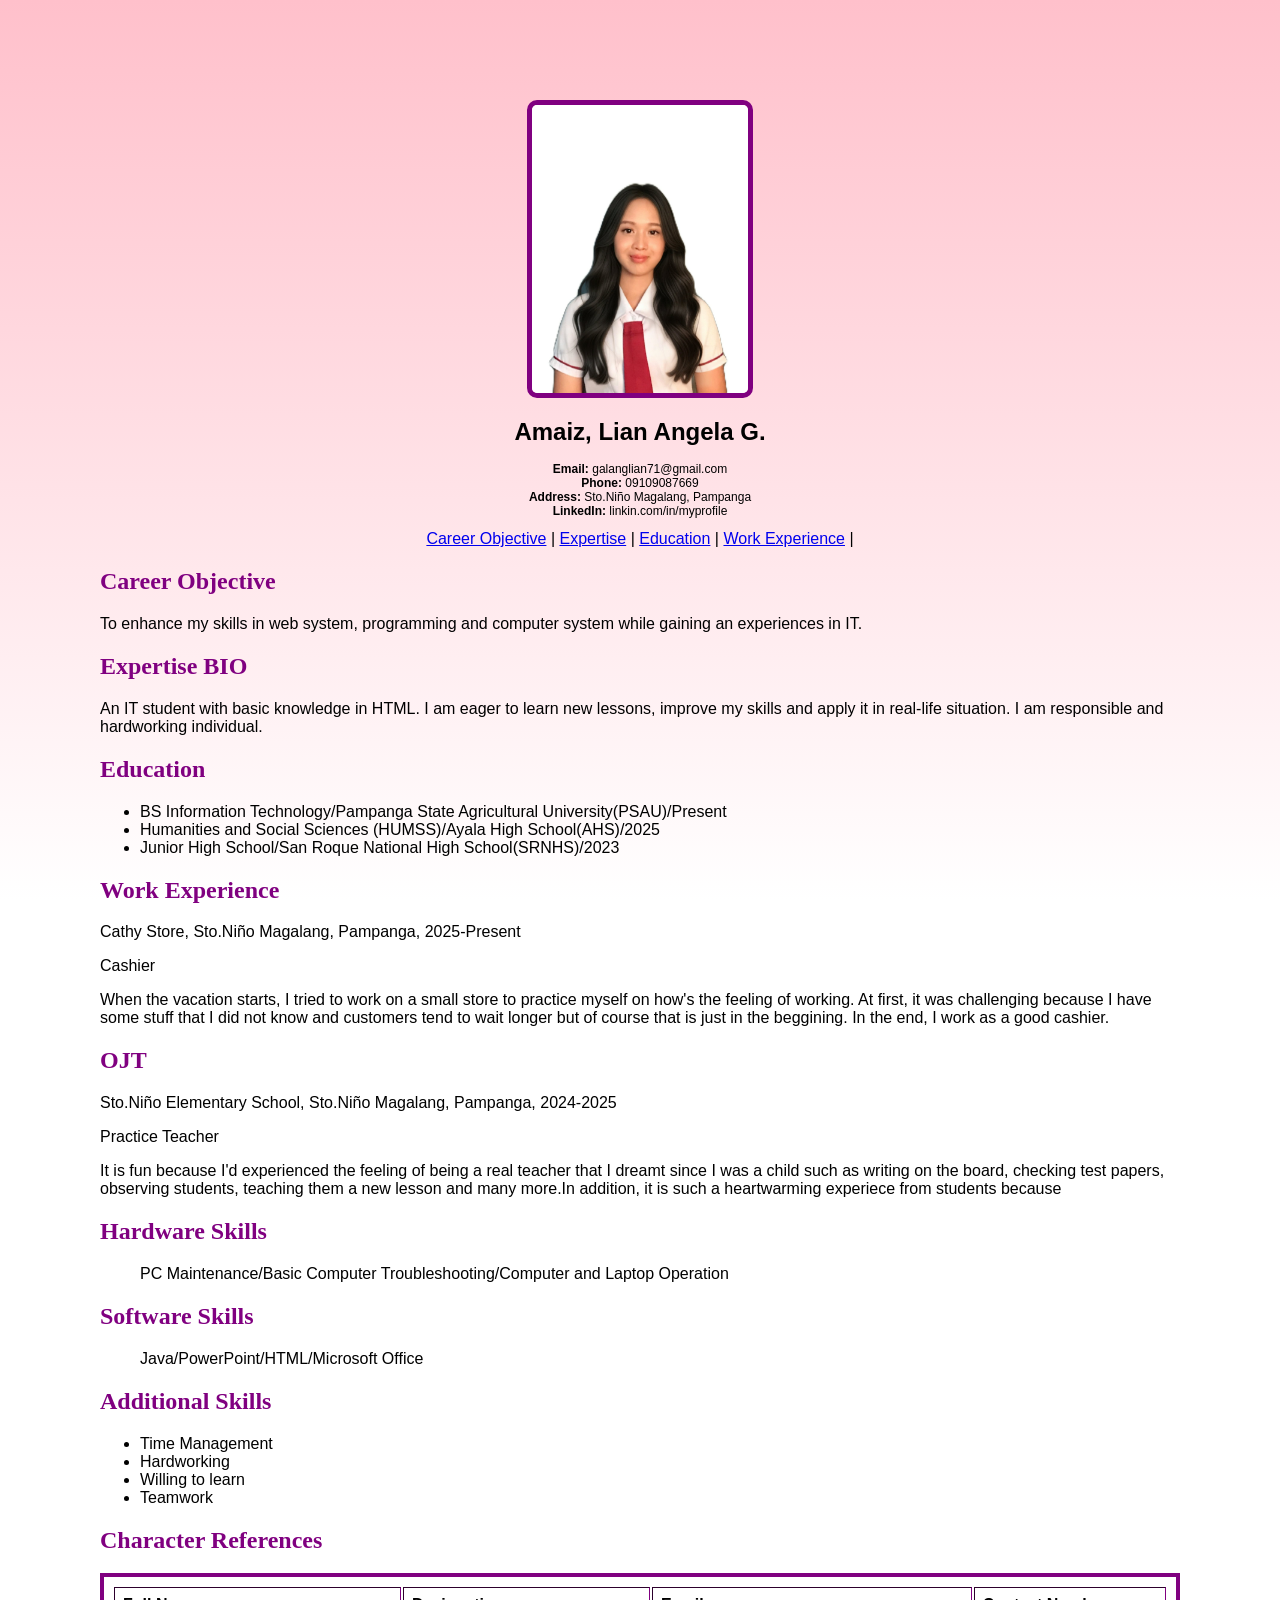
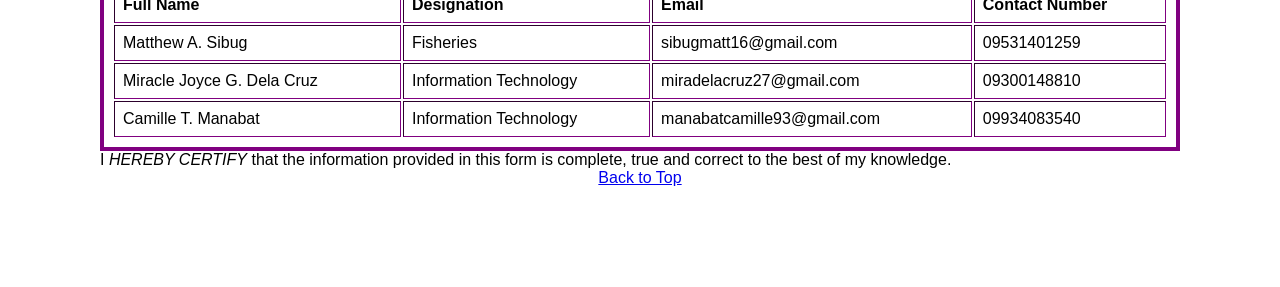
<file: RESUME-CSS.html>
<!DOCTYPE html>
<html lang="en">
<head>
    <title>Resume-Css</title>
    
    <style>
    
    body{
        background: linear-gradient(pink, white);
        background-attachment: fixed;
        margin: 100px; 
        font-family: Arial, sans-serif;        
    }
    
    #personal-info {
        text-align:center;
        font-size: 12px;
    }
    
  #nav{
text-align: center;
  } 
    
  .section-title{
     color:purple;
     font-family:Times New Roman;
  }      
    
   table{
       width:100%;
       border-colapse: colapse;
       border: 4px solid purple;
       padding: 8px;
   }
    
    table,td{
        color: 1px solid black;
        padding: 8px;
    
    a{
        text-decoration: none;
    }
    
    a:link{
        color:darkpink;
    }
    
    a:visited{
       color:purple; 
    }
    
    a:hover{
        color:blue;
    }
    
    a:active{
        color:red;
    }
    
    </style> 
    </head>


<div style="text-align: center;">
<img src="eyy.jpeg" width="20%"
    style= "border: 5px solid purple; border-radius: 10px;">
</div>
    <body>

<div id="personal-info">
<h1> Amaiz, Lian Angela G. </h1>
<p> <b> Email: </b> <a href="galanglian71@gmail.com"></a> galanglian71@gmail.com </br>
<b> Phone: </b> 09109087669 </br>
<b> Address: </b> Sto.Niño Magalang, Pampanga </br>   
<b> LinkedIn: </b> linkin.com/in/myprofile </br> </p>    
</div>

    <div id="nav">
<a href="#Objective"> Career Objective</a> |
<a href="#Expertise"> Expertise</a> |
<a href="#educ"> Education</a> |
<a href="#work"> Work Experience</a> |
</div>


<h2 id="Objective" class="section-title"> <b> Career Objective</b> </h2>
<p> To enhance my skills in web system, programming and computer system while gaining an experiences in IT.</p>


<h2 id="Expertise" class="section-title"> <b> Expertise BIO </b> </h2>
<p> An IT student with basic knowledge in HTML. I am eager to learn new lessons, improve my skills and apply it in real-life situation. I am responsible and hardworking individual. </p>


<h2 id="educ" class="section-title"> <b> Education</b> </h2>
<ul> 
    <li> BS Information Technology/Pampanga State Agricultural University(PSAU)/Present </li>
    <li> Humanities and Social Sciences (HUMSS)/Ayala High School(AHS)/2025</li>
    <li> Junior High School/San Roque National High School(SRNHS)/2023</li>
</ul>

<h2 id="work" class="section-title"> <b> Work Experience </b> </h2>
<p> Cathy Store, Sto.Niño Magalang, Pampanga, 2025-Present </p>
<p> Cashier </p>
<p> When the vacation starts, I tried to work on a small store to practice myself on how's the feeling of working. At first, it was challenging because I have some stuff that I did not know and customers tend to wait longer but of course that is just in the beggining. In the end, I work as a good cashier.</p>

<h2 class="section-title"> <b> OJT </b> </h2>
<p> Sto.Niño Elementary School, Sto.Niño Magalang, Pampanga, 2024-2025</p>
<p> Practice Teacher </p>
<p> It is fun because I'd experienced the feeling of being a real teacher that I dreamt since I was a child such as writing on the board, checking test papers, observing students, teaching them a new lesson and many more.In addition, it is such a heartwarming experiece from students because</p>


<h2 class="section-title"> <b> Hardware Skills </b> </h2>
    <ul> 
<p> PC Maintenance/Basic Computer Troubleshooting/Computer and Laptop Operation</p>   
    </ul>
    
    
<h2 class="section-title"> <b> Software Skills </b> </h2>
   <ul> 
<p> Java/PowerPoint/HTML/Microsoft Office </p>        
   </ul>
 
    
<h2 class="section-title"> <b> Additional Skills </b> </h2>
    <ul> 
        <li> Time Management </li>
        <li> Hardworking </li> 
        <li> Willing to learn </li> 
        <li> Teamwork </li>        
    </ul>


<h2 class="section-title"> <b> Character References </b> </h2>  
<table border="2" width="100%">
    <tr>
       <td> <b> Full Name </b> </td>
       <td> <b> Designation </b> </td>
        <td> <b> Email </b> </td>
        <td> <b> Contact Number </b> </td>
    </tr>
                      
     <tr> 
         <td> Matthew A. Sibug </td>         
       <td> Fisheries </td>  
        <td> sibugmatt16@gmail.com </td> 
         <td> 09531401259 </td>         
     </tr>
                            
     <tr> 
        <td> Miracle Joyce G. Dela Cruz </td>
        <td> Information Technology </td>
         <td> miradelacruz27@gmail.com </td>
         <td> 09300148810</td>
                   
     </tr>
    
    <tr> 
        <td> Camille T. Manabat</td>
        <td> Information Technology</td>
        <td> manabatcamille93@gmail.com</td>
        <td> 09934083540 </td>
    </tr>
    
                                                        
</table>              

I <i>HEREBY CERTIFY</i> that the information provided in this form is complete, true and correct to the best of my knowledge.

<div style="text-align:center;">
    <a href="#top"> Back to Top</a>
</div>
       
</body>
</html>
</file>
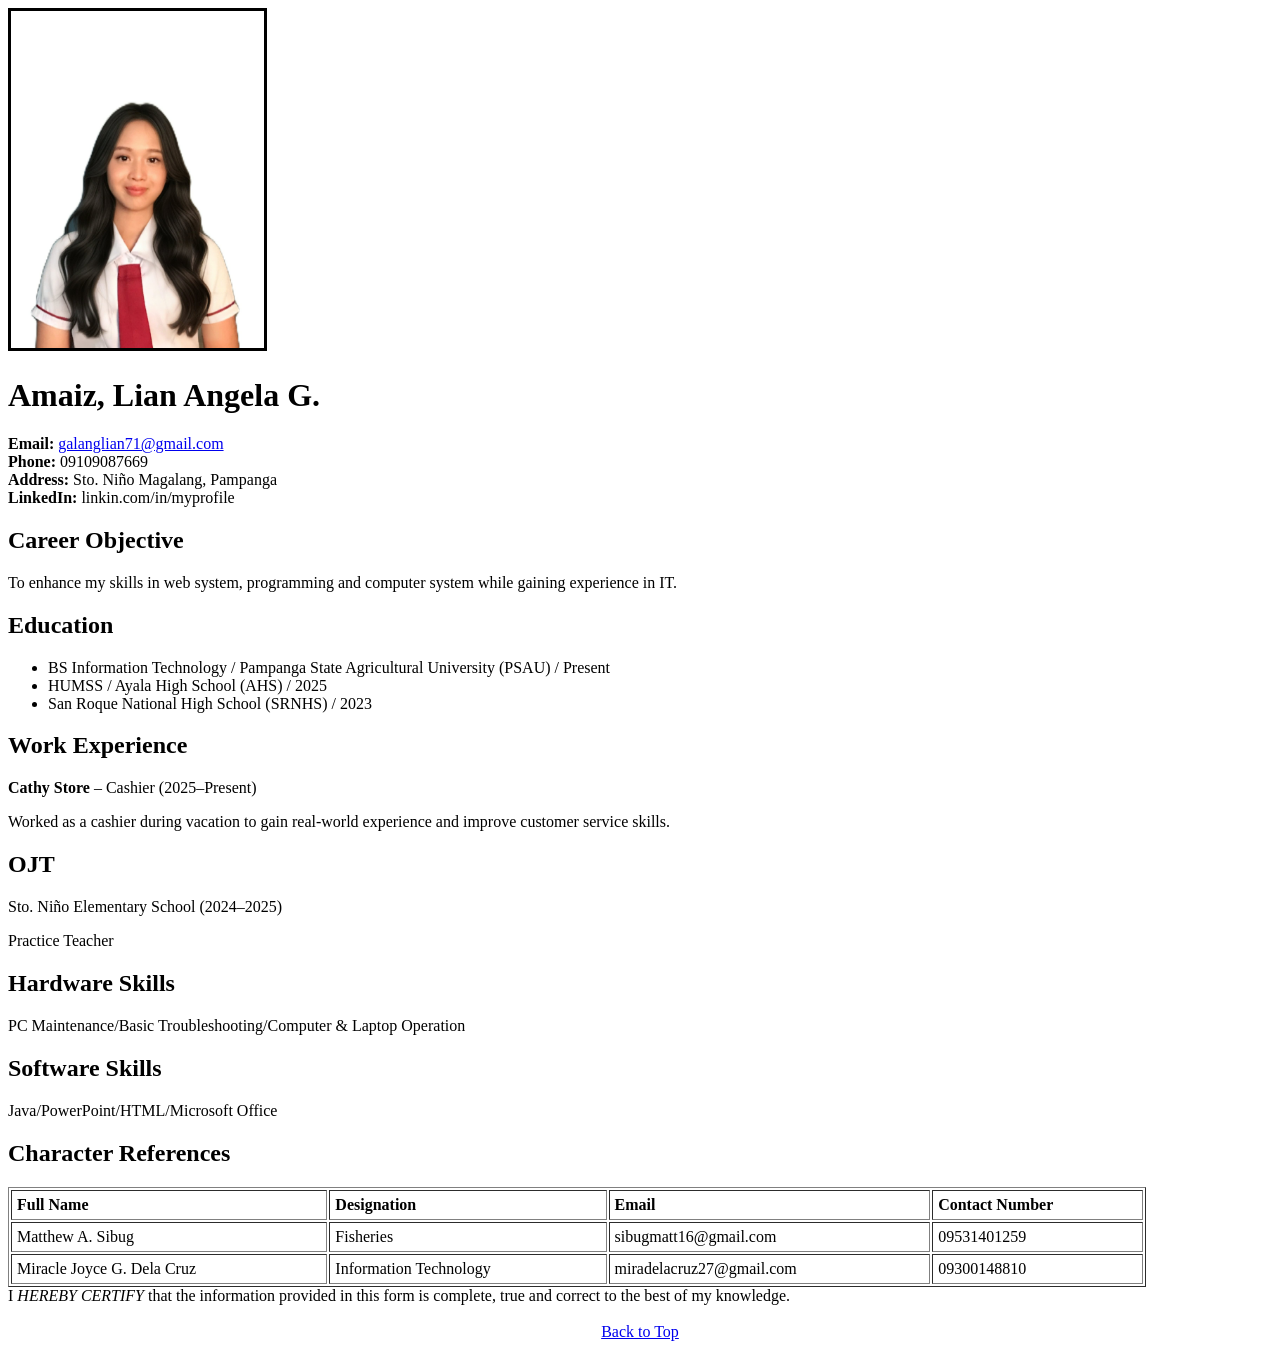
<file: RESUME-SIMPLE.html>
<!DOCTYPE html>
<html lang="en">
<head>
    <title>Resume</title>
</head>

<body>
    <img src="eyy.jpeg" width="20%" style="border:3px solid black;">

    <h1>Amaiz, Lian Angela G.</h1>
    <p>
        <b>Email:</b> 
        <a href="mailto:galanglian71@gmail.com">galanglian71@gmail.com</a><br>
        <b>Phone:</b> 09109087669<br>
        <b>Address:</b> Sto. Niño Magalang, Pampanga<br>
        <b>LinkedIn:</b> linkin.com/in/myprofile
    </p>

<h2>Career Objective</h2>
<p>To enhance my skills in web system, programming and computer system while gaining experience in IT.</p>

<h2>Education</h2>
<ul>
    <li>BS Information Technology / Pampanga State Agricultural University (PSAU) / Present</li>
    <li>HUMSS / Ayala High School (AHS) / 2025</li>
    <li>San Roque National High School (SRNHS) / 2023</li>
</ul>

<h2>Work Experience</h2>
<p><b>Cathy Store</b> – Cashier (2025–Present)</p>
<p>Worked as a cashier during vacation to gain real-world experience and improve customer service skills.</p>

<h2>OJT</h2>
<p>Sto. Niño Elementary School (2024–2025)</p>
<p>Practice Teacher</p>

<h2>Hardware Skills</h2>
    <p>PC Maintenance/Basic Troubleshooting/Computer & Laptop Operation</p>

<h2>Software Skills</h2>
    <p>Java/PowerPoint/HTML/Microsoft Office</p>

<h2>Character References</h2>

<table border="1" cellpadding="5" cellspacibg="0" width="90%">
    <tr>
        <td><b>Full Name</b></td>
        <td><b>Designation</b></td>
        <td><b>Email</b></td>
        <td><b>Contact Number</b></td>
    </tr>
    <tr>
        <td>Matthew A. Sibug</td>
        <td>Fisheries</td>
        <td>sibugmatt16@gmail.com</td>
        <td>09531401259</td>
    </tr>
    <tr>
        <td>Miracle Joyce G. Dela Cruz</td>
        <td>Information Technology</td>
        <td>miradelacruz27@gmail.com</td>
        <td>09300148810</td>
    </tr>
</table>
    
    I <i>HEREBY CERTIFY</i> that the information provided in this form is complete, true and correct to the best of my knowledge.

<br><br>

<div style="text-align:center;">
    <a href="#top">Back to Top</a>
</div>

</body>
</html>
</file>
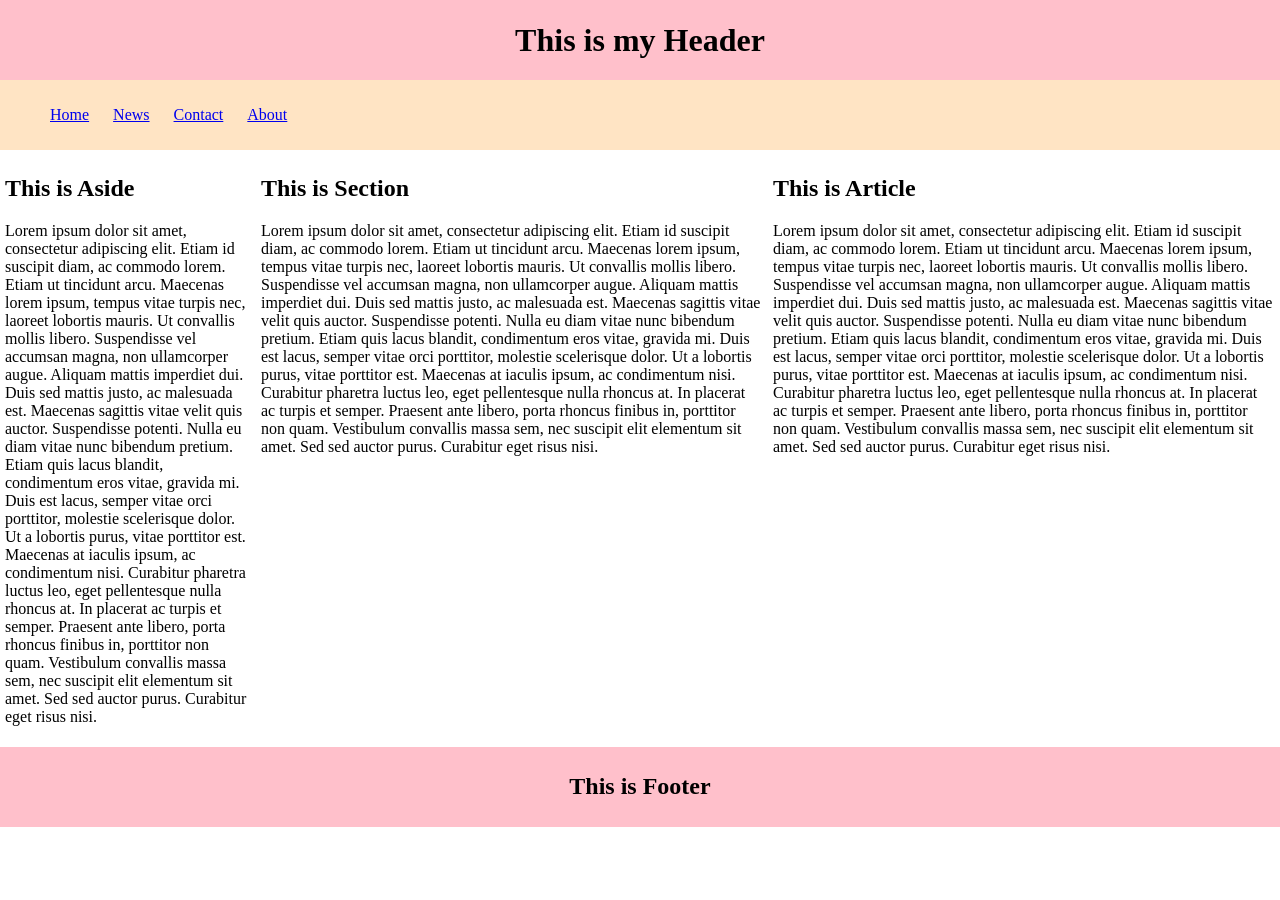
<file: semantic.html>
<!DOCTYPE html>
<html>
<head>
<title>Semantic Layout</title>

<style>
  
  *{
    box-sizing:border-box;
  }

body{
margin:0;
}

header, footer{
background-color:pink;
height:80px;
display:flex;
align-items:center;
justify-content:center;
}

nav{
background-color:bisque;
padding:10px;
}

nav ul li{
display:inline;
margin-right:20px;
}

aside{
width:20%;
float:left;
padding:5px;
}

section{
width:40%;
float:left;
padding:5px;
}

article{
width:40%;
float:left;
padding:5px;
}

footer{
clear:both;
}

</style>
</head>

<body>

<header>
<h1>This is my Header</h1>
</header>

<nav>
<ul>
<li><a href="#home">Home</a></li>
<li><a href="news">News</a></li>
<li><a href="contact">Contact</a></li>
<li><a href="about">About</a></li>
</ul>
</nav>

<aside>
<h2>This is Aside</h2>
<p>Lorem ipsum dolor sit amet, consectetur adipiscing elit. Etiam id suscipit diam, ac commodo lorem. Etiam ut tincidunt arcu. Maecenas lorem ipsum, tempus vitae turpis nec, laoreet lobortis mauris. Ut convallis mollis libero. Suspendisse vel accumsan magna, non ullamcorper augue. Aliquam mattis imperdiet dui. Duis sed mattis justo, ac malesuada est. Maecenas sagittis vitae velit quis auctor. Suspendisse potenti. Nulla eu diam vitae nunc bibendum pretium. Etiam quis lacus blandit, condimentum eros vitae, gravida mi. Duis est lacus, semper vitae orci porttitor, molestie scelerisque dolor. Ut a lobortis purus, vitae porttitor est. Maecenas at iaculis ipsum, ac condimentum nisi. Curabitur pharetra luctus leo, eget pellentesque nulla rhoncus at. In placerat ac turpis et semper. Praesent ante libero, porta rhoncus finibus in, porttitor non quam. Vestibulum convallis massa sem, nec suscipit elit elementum sit amet. Sed sed auctor purus. Curabitur eget risus nisi.</p>
</aside>

<section>
  <h2>This is Section</h2>
<p>Lorem ipsum dolor sit amet, consectetur adipiscing elit. Etiam id suscipit diam, ac commodo lorem. Etiam ut tincidunt arcu. Maecenas lorem ipsum, tempus vitae turpis nec, laoreet lobortis mauris. Ut convallis mollis libero. Suspendisse vel accumsan magna, non ullamcorper augue. Aliquam mattis imperdiet dui. Duis sed mattis justo, ac malesuada est. Maecenas sagittis vitae velit quis auctor. Suspendisse potenti. Nulla eu diam vitae nunc bibendum pretium. Etiam quis lacus blandit, condimentum eros vitae, gravida mi. Duis est lacus, semper vitae orci porttitor, molestie scelerisque dolor. Ut a lobortis purus, vitae porttitor est. Maecenas at iaculis ipsum, ac condimentum nisi. Curabitur pharetra luctus leo, eget pellentesque nulla rhoncus at. In placerat ac turpis et semper. Praesent ante libero, porta rhoncus finibus in, porttitor non quam. Vestibulum convallis massa sem, nec suscipit elit elementum sit amet. Sed sed auctor purus. Curabitur eget risus nisi.</p>
</section>

<article>
  <h2> This is Article </h2>
<p>Lorem ipsum dolor sit amet, consectetur adipiscing elit. Etiam id suscipit diam, ac commodo lorem. Etiam ut tincidunt arcu. Maecenas lorem ipsum, tempus vitae turpis nec, laoreet lobortis mauris. Ut convallis mollis libero. Suspendisse vel accumsan magna, non ullamcorper augue. Aliquam mattis imperdiet dui. Duis sed mattis justo, ac malesuada est. Maecenas sagittis vitae velit quis auctor. Suspendisse potenti. Nulla eu diam vitae nunc bibendum pretium. Etiam quis lacus blandit, condimentum eros vitae, gravida mi. Duis est lacus, semper vitae orci porttitor, molestie scelerisque dolor. Ut a lobortis purus, vitae porttitor est. Maecenas at iaculis ipsum, ac condimentum nisi. Curabitur pharetra luctus leo, eget pellentesque nulla rhoncus at. In placerat ac turpis et semper. Praesent ante libero, porta rhoncus finibus in, porttitor non quam. Vestibulum convallis massa sem, nec suscipit elit elementum sit amet. Sed sed auctor purus. Curabitur eget risus nisi.</p>
</article>

<footer>
<h2>This is Footer</h2>
</footer>

</body>
</html>
</file>
<file: layout4.css>
.main-section {
  background: #eef1f7;
}

.title {
  color: #4b3fcf;
  font-weight: 600;
}

.cardx {
  background: #fff;
  padding: 25px;
  border-radius: 12px;
  box-shadow: 0 10px 20px rgba(0,0,0,0.1);
  transition: 0.3s;
  height: 100%;
}

.cardx:hover {
  transform: translateY(-5px);
}

.cardx h2 {
  color: #4b3fcf;
  font-weight: bold;
}

.cardx p {
  font-size: 14px;
  color: #555;
  margin: 15px 0;
}

.btnx {
  display: inline-block;
  background-color: #17c1e8;
  color: #fff;
  text-decoration: none;
  padding: 6px 12px;
  border-radius: 4px;
}

.btnx:hover {
  background-color: #0da5c0;
}
</file>
